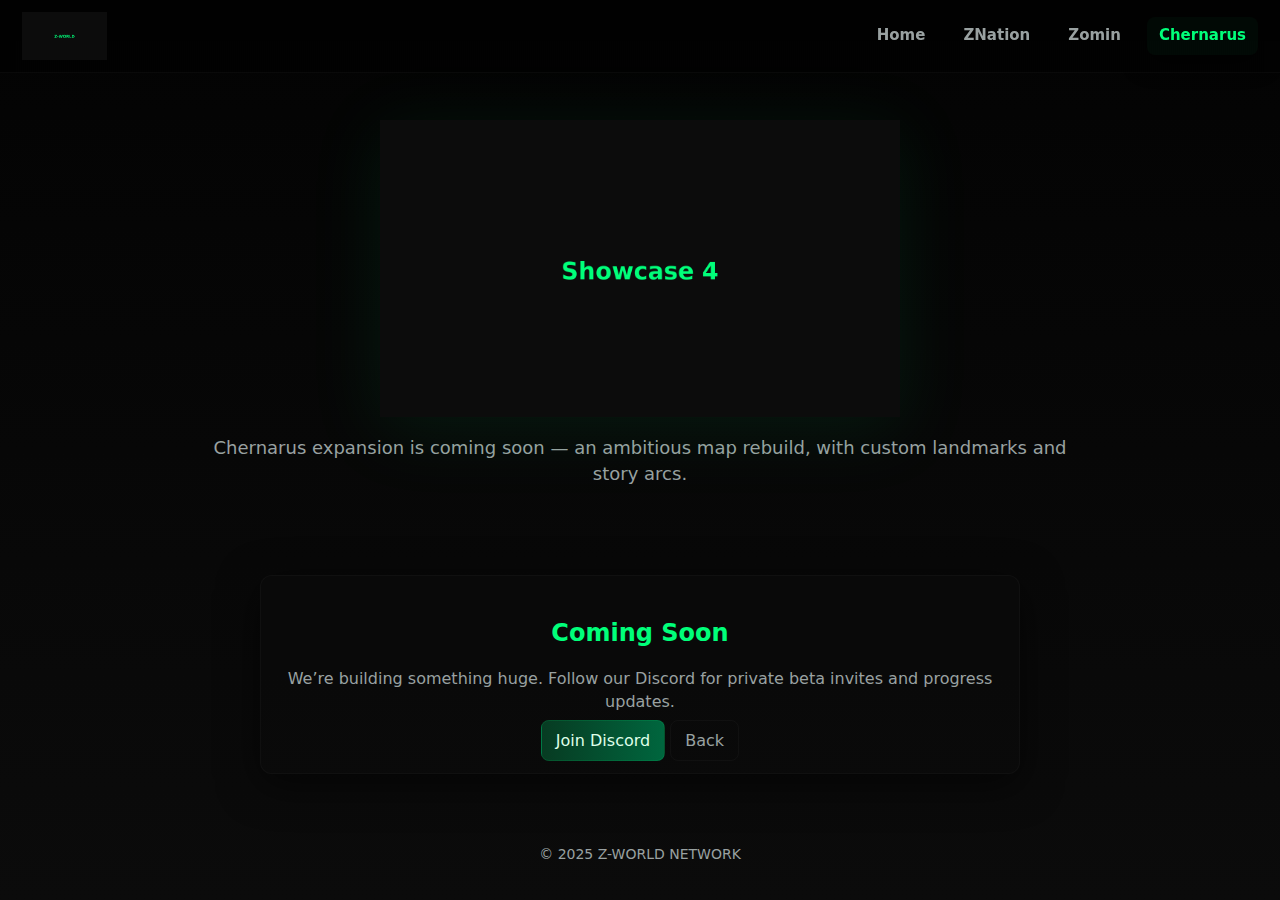
<file: chernarus.html>
<!doctype html>
<html lang="en">
<head>
<meta charset="utf-8">
<meta name="viewport" content="width=device-width,initial-scale=1">
<title>Chernarus — Coming Soon</title>
<link rel="stylesheet" href="assets/css/style.css">
</head>
<body>
<nav class="navbar">
  <div class="nav-left">
    <img src="https://i.imgur.com/Gsj3TQp.png" onerror="this.src='assets/img/main-logo.png'" class="logo-small" alt="Z-WORLD">
  </div>
  <div class="nav-links">
    <a href="index.html">Home</a>
    <a href="znation.html">ZNation</a>
    <a href="zomin.html">Zomin</a>
    <a href="chernarus.html" class="active">Chernarus</a>
  </div>
</nav>

<header class="hero">
  <img src="assets/img/showcase4.png" class="main-logo" style="max-width:520px;" alt="Chernarus">
  <p class="lead">Chernarus expansion is coming soon — an ambitious map rebuild, with custom landmarks and story arcs.</p>
</header>

<section class="card" style="max-width:760px;margin:20px auto;text-align:center">
  <h2>Coming Soon</h2>
  <p>We’re building something huge. Follow our Discord for private beta invites and progress updates.</p>
  <div style="margin-top:16px"><a class="btn primary" href="#">Join Discord</a> <a class="btn ghost" href="index.html">Back</a></div>
</section>

<footer class="footer">© 2025 Z-WORLD NETWORK</footer>
</body>
</html>
</file>
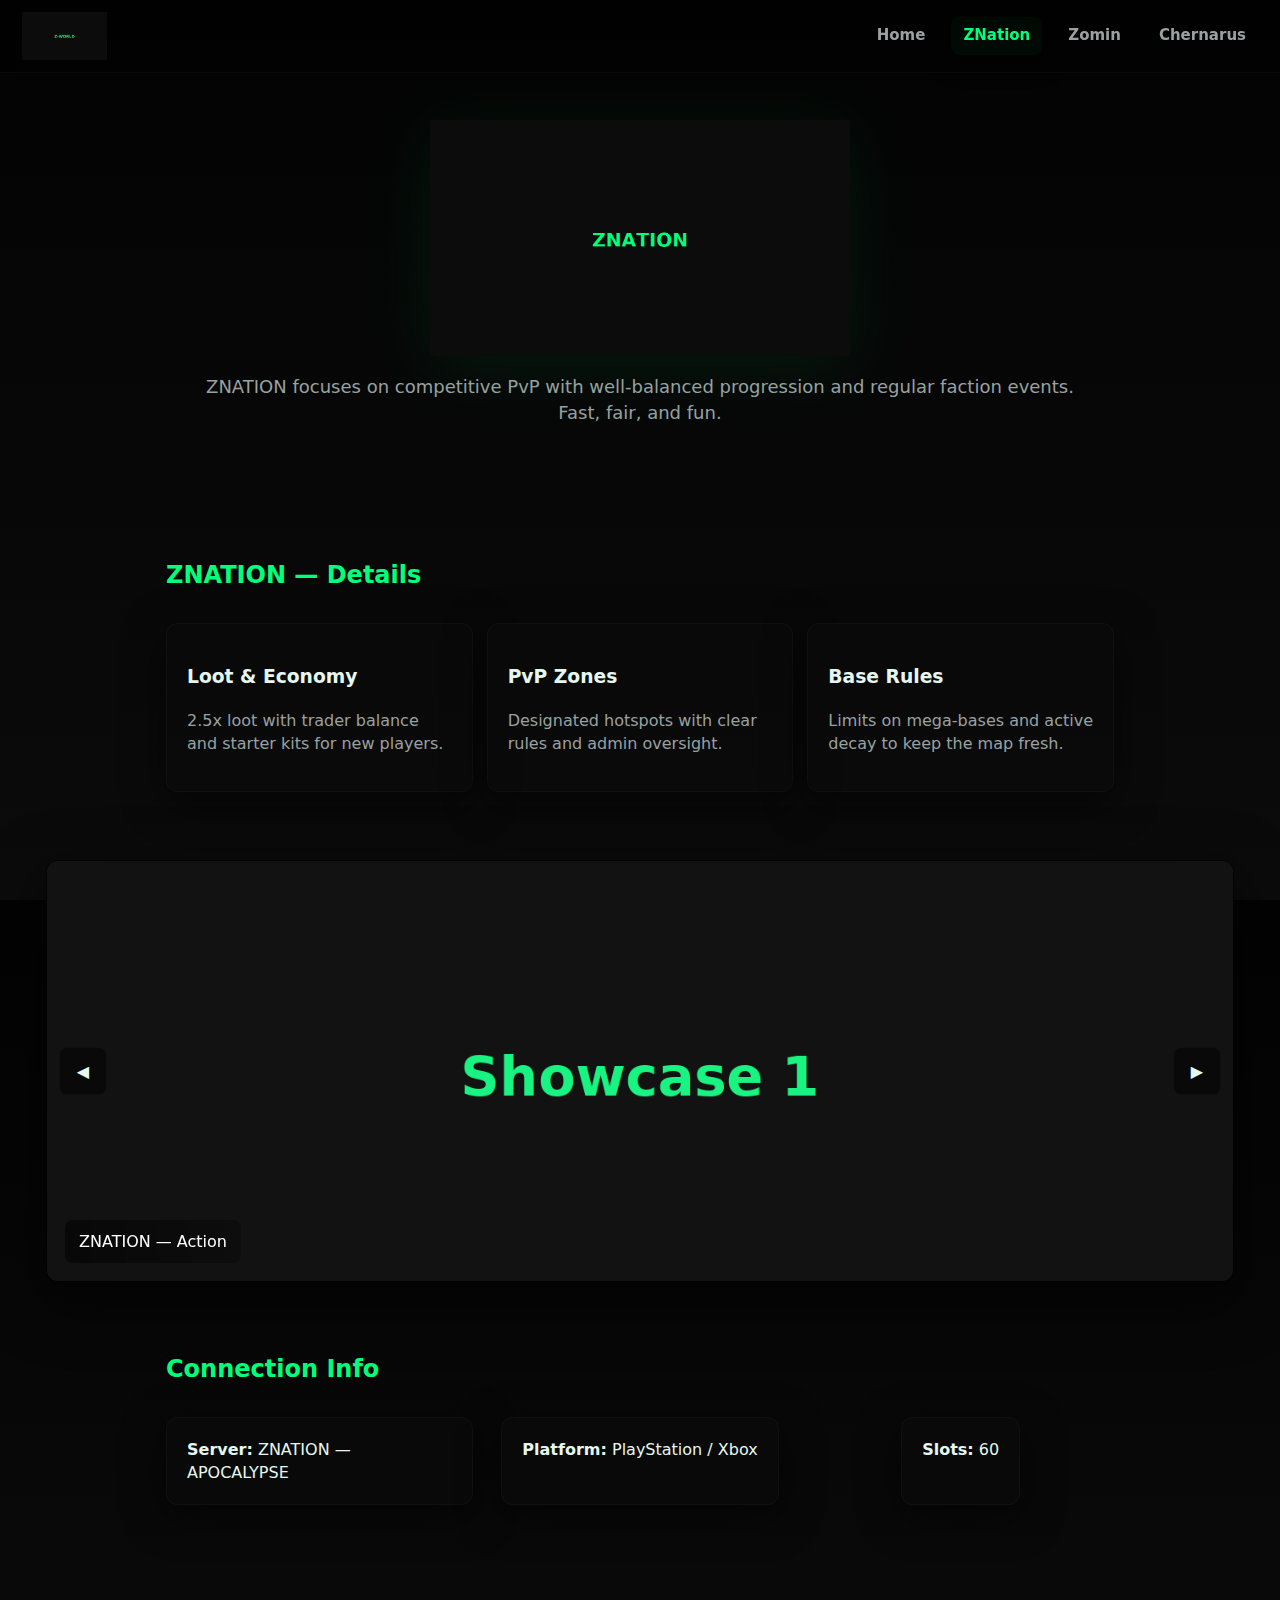
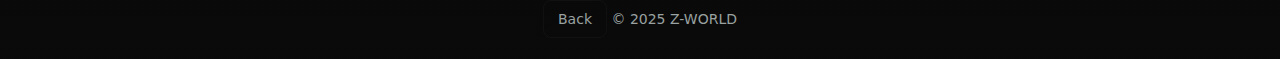
<file: znation.html>
<!doctype html>
<html lang="en">
<head>
<meta charset="utf-8">
<meta name="viewport" content="width=device-width,initial-scale=1">
<title>ZNATION — Server</title>
<link rel="stylesheet" href="assets/css/style.css">
</head>
<body>
<nav class="navbar">
  <div class="nav-left">
    <img src="https://i.imgur.com/Gsj3TQp.png" onerror="this.src='assets/img/main-logo.png'" class="logo-small" alt="Z-WORLD">
  </div>
  <div class="nav-links">
    <a href="index.html">Home</a>
    <a href="znation.html" class="active">ZNation</a>
    <a href="zomin.html">Zomin</a>
    <a href="chernarus.html">Chernarus</a>
  </div>
</nav>

<header class="hero">
  <img src="https://i.imgur.com/uwNCg9t.png" onerror="this.src='assets/img/znation-logo.png'" class="main-logo" alt="ZNATION">
  <p class="lead">ZNATION focuses on competitive PvP with well-balanced progression and regular faction events. Fast, fair, and fun.</p>
</header>

<section class="section">
  <h2>ZNATION — Details</h2>
  <div class="detail-grid">
    <div class="card"><h3>Loot & Economy</h3><p>2.5x loot with trader balance and starter kits for new players.</p></div>
    <div class="card"><h3>PvP Zones</h3><p>Designated hotspots with clear rules and admin oversight.</p></div>
    <div class="card"><h3>Base Rules</h3><p>Limits on mega-bases and active decay to keep the map fresh.</p></div>
  </div>
</section>

<section class="showcase-wrap">
  <div class="slider">
    <div class="slider-track">
      <div class="slide"><img src="assets/img/showcase1.png"><div class="slide-overlay">ZNATION — Action</div></div>
      <div class="slide"><img src="assets/img/showcase4.png"><div class="slide-overlay">ZNATION — Base Wars</div></div>
      <div class="slide"><img src="assets/img/showcase5.png"><div class="slide-overlay">ZNATION — Events</div></div>
    </div>
    <div class="arrow left">&#9664;</div>
    <div class="arrow right">&#9654;</div>
  </div>
</section>

<section class="section">
  <h2>Connection Info</h2>
  <div class="detail-grid">
    <div class="card"><strong>Server:</strong> ZNATION — APOCALYPSE</div>
    <div class="card"><strong>Platform:</strong> PlayStation / Xbox</div>
    <div class="card"><strong>Slots:</strong> 60</div>
  </div>
</section>

<footer class="footer"><a class="btn ghost" href="index.html">Back</a> © 2025 Z-WORLD</footer>
<script src="assets/js/main.js"></script>
</body>
</html>
</file>
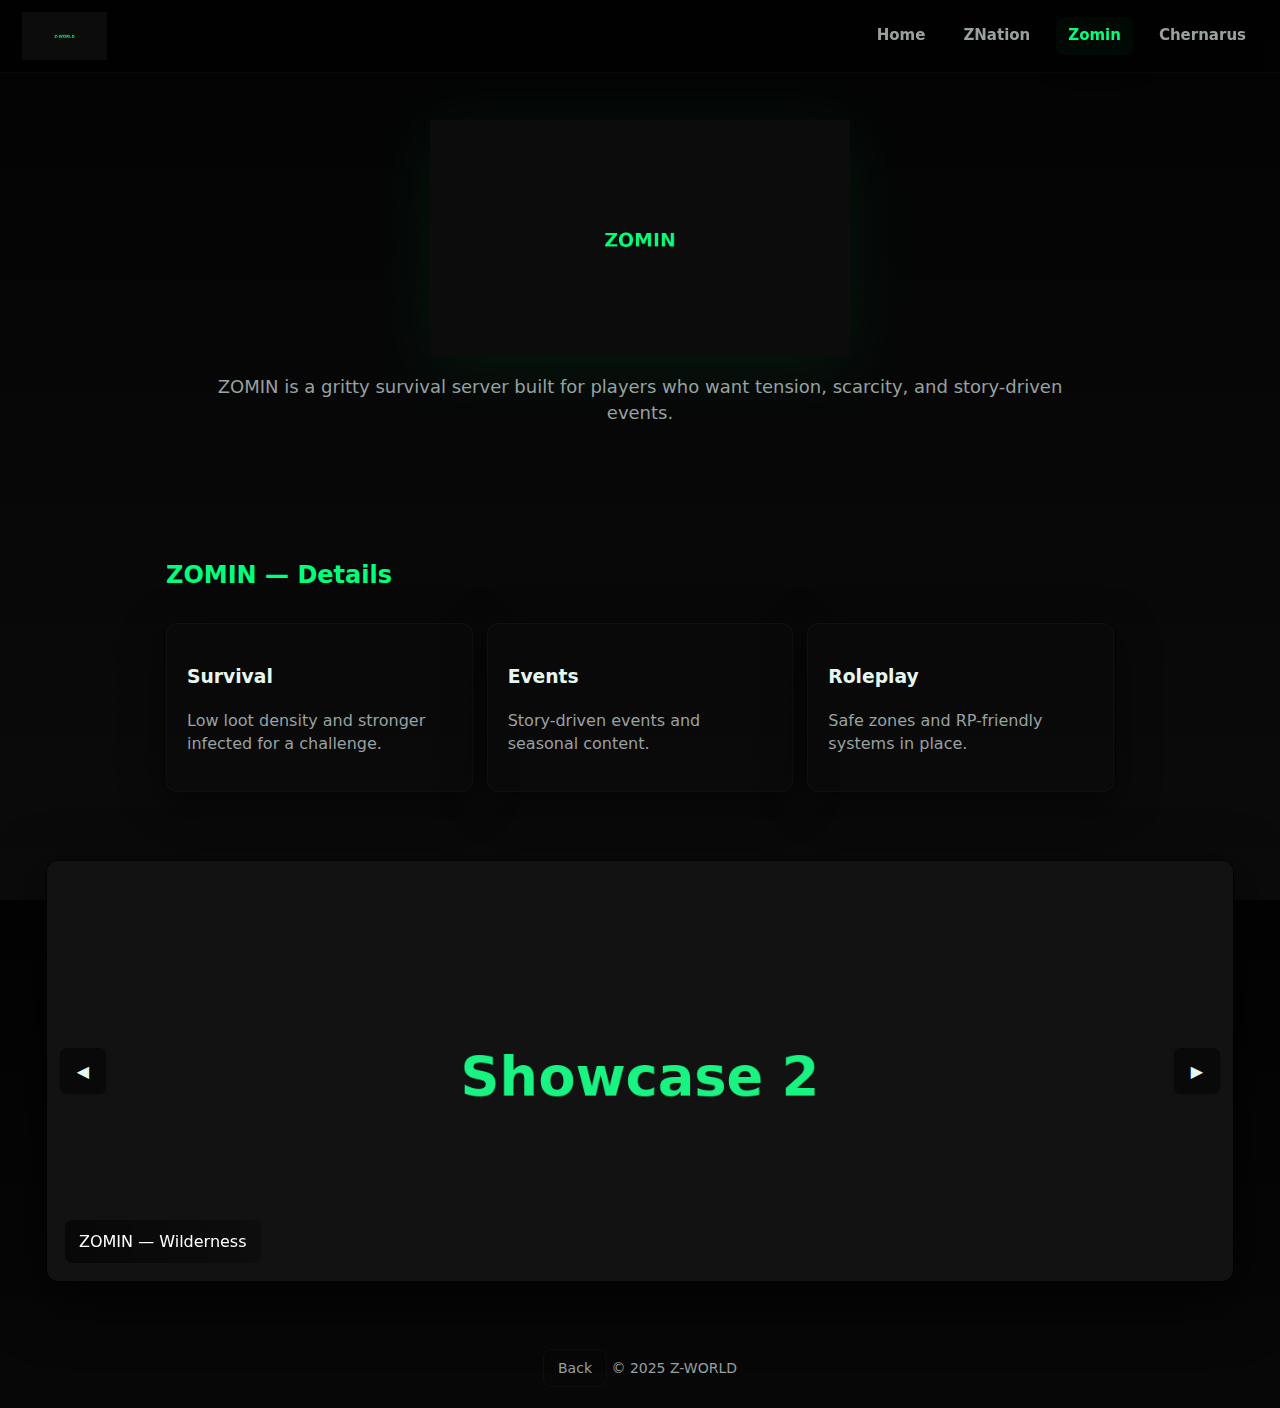
<file: zomin.html>
<!doctype html>
<html lang="en">
<head>
<meta charset="utf-8">
<meta name="viewport" content="width=device-width,initial-scale=1">
<title>ZOMIN — Server</title>
<link rel="stylesheet" href="assets/css/style.css">
</head>
<body>
<nav class="navbar">
  <div class="nav-left">
    <img src="https://i.imgur.com/Gsj3TQp.png" onerror="this.src='assets/img/main-logo.png'" class="logo-small" alt="Z-WORLD">
  </div>
  <div class="nav-links">
    <a href="index.html">Home</a>
    <a href="znation.html">ZNation</a>
    <a href="zomin.html" class="active">Zomin</a>
    <a href="chernarus.html">Chernarus</a>
  </div>
</nav>

<header class="hero">
  <img src="https://i.imgur.com/b3oyvoY.png" onerror="this.src='assets/img/zomin-logo.png'" class="main-logo" alt="ZOMIN">
  <p class="lead">ZOMIN is a gritty survival server built for players who want tension, scarcity, and story-driven events.</p>
</header>

<section class="section">
  <h2>ZOMIN — Details</h2>
  <div class="detail-grid">
    <div class="card"><h3>Survival</h3><p>Low loot density and stronger infected for a challenge.</p></div>
    <div class="card"><h3>Events</h3><p>Story-driven events and seasonal content.</p></div>
    <div class="card"><h3>Roleplay</h3><p>Safe zones and RP-friendly systems in place.</p></div>
  </div>
</section>

<section class="showcase-wrap">
  <div class="slider">
    <div class="slider-track">
      <div class="slide"><img src="assets/img/showcase2.png"><div class="slide-overlay">ZOMIN — Wilderness</div></div>
      <div class="slide"><img src="assets/img/showcase6.png"><div class="slide-overlay">ZOMIN — Custom Towns</div></div>
      <div class="slide"><img src="assets/img/showcase3.png"><div class="slide-overlay">ZOMIN — Events</div></div>
    </div>
    <div class="arrow left">&#9664;</div>
    <div class="arrow right">&#9654;</div>
  </div>
</section>

<footer class="footer"><a class="btn ghost" href="index.html">Back</a> © 2025 Z-WORLD</footer>
<script src="assets/js/main.js"></script>
</body>
</html>
</file>
<file: assets/css/style.css>
/* Dark cinematic DayZ theme - responsive + animations */
:root{
  --accent:#00ff7a;
  --muted:#99a1a1;
  --bg:#070707;
  --panel: rgba(10,10,10,0.7);
}
*{box-sizing:border-box}
html,body{height:100%}
body{
  margin:0;
  font-family: Inter, "Segoe UI", Roboto, system-ui, -apple-system, "Helvetica Neue", Arial;
  color:#e6f7ef;
  background:linear-gradient(180deg,#030303 0%, #0b0b0b 100%);
  -webkit-font-smoothing:antialiased;
  -moz-osx-font-smoothing:grayscale;
  line-height:1.45;
  padding-bottom:60px;
}

/* Nav */
.navbar{
  position:fixed; left:0; right:0; top:0;
  display:flex; align-items:center; justify-content:space-between;
  padding:12px 22px; gap:16px;
  background:rgba(0,0,0,0.35); border-bottom:1px solid rgba(255,255,255,0.03);
  backdrop-filter: blur(6px);
  z-index:50;
}
.nav-left{display:flex;align-items:center;gap:14px}
.logo-small{height:48px}
.nav-links{display:flex;gap:14px;align-items:center}
.nav-links a{
  color:var(--muted); text-decoration:none; padding:8px 12px; border-radius:8px;
  transition:all .18s ease;
  font-weight:600; font-size:15px;
}
.nav-links a:hover, .nav-links a.active{
  color:var(--accent); background:rgba(0,255,122,0.03);
  box-shadow:0 6px 25px rgba(0,0,0,0.6);
}

/* Hero */
.hero{
  padding:120px 20px 40px; text-align:center; max-width:1200px; margin:0 auto;
}
.hero .main-logo{max-width:420px; width:70%; filter:drop-shadow(0 12px 35px rgba(0,255,122,0.08)); margin:0 auto 18px; display:block}
.lead{
  color:var(--muted); font-size:18px; max-width:900px; margin:14px auto 28px;
}

/* Who we are card */
.card{
  background:var(--panel); padding:20px; border-radius:12px; border:1px solid rgba(255,255,255,0.03);
  max-width:980px; margin:18px auto; box-shadow: 0 10px 40px rgba(0,0,0,0.6);
}
.card h2{color:var(--accent); margin-bottom:8px}
.card p{color:var(--muted)}

/* Showcase slider area */
.showcase-wrap{max-width:1200px;margin:28px auto;padding:6px}
.slider{
  position:relative; overflow:hidden; border-radius:12px; border:1px solid rgba(0,0,0,0.6);
  box-shadow: 0 18px 60px rgba(0,0,0,0.7);
  background:linear-gradient(180deg, rgba(10,10,10,0.6), rgba(5,5,5,0.6));
}
.slider-track{display:flex; transition:transform .7s cubic-bezier(.22,.9,.19,1)}
.slide{min-width:100%; display:flex; align-items:center; justify-content:center; position:relative}
.slide img{width:100%; height:420px; object-fit:cover; display:block; filter:grayscale(0.05) contrast(0.95) saturate(0.95)}
.slide-overlay{
  position:absolute; left:18px; bottom:18px; background:linear-gradient(90deg, rgba(0,0,0,0.55), rgba(0,0,0,0.25));
  padding:10px 14px; border-radius:8px; color:#fff; max-width:70%;
  backdrop-filter: blur(4px);
}
.arrow{
  position:absolute; top:50%; transform:translateY(-50%); width:48px; height:48px; border-radius:8px;
  display:flex; align-items:center; justify-content:center; cursor:pointer;
  background:rgba(0,0,0,0.5); border:1px solid rgba(255,255,255,0.03);
  transition:all .18s; z-index:30;
}
.arrow:hover{transform:translateY(-50%) scale(1.05); background:rgba(0,0,0,0.65)}
.arrow.left{left:12px}
.arrow.right{right:12px}

/* server cards grid */
.grid{display:grid; grid-template-columns:repeat(auto-fit,minmax(280px,1fr)); gap:18px; margin-top:22px}
.server-card{
  background:linear-gradient(180deg, rgba(12,12,12,0.6), rgba(8,8,8,0.55)); padding:18px; border-radius:12px;
  border:1px solid rgba(0,255,122,0.06);
  transition:transform .18s, box-shadow .18s;
}
.server-card:hover{transform:translateY(-6px); box-shadow:0 20px 40px rgba(0,0,0,0.6)}
.server-card h3{color:var(--accent); margin-bottom:6px}
.server-card p{color:var(--muted); font-size:14px}
.server-card .actions{margin-top:12px; display:flex; gap:10px}
.btn{
  padding:10px 14px; border-radius:8px; background:#0e1112; color:#dfffe9; text-decoration:none; border:1px solid rgba(255,255,255,0.03);
}
.btn.primary{background:linear-gradient(90deg, #073b22, #00663e); border:1px solid rgba(0,255,122,0.12); color:#dfffe9}
.btn.ghost{background:transparent; color:var(--muted); border:1px solid rgba(255,255,255,0.03)}

/* Detail sections */
.section{max-width:980px;margin:28px auto;padding:16px}
.section h2{color:var(--accent); margin-bottom:12px}
.detail-grid{display:grid; grid-template-columns:repeat(auto-fit,minmax(260px,1fr)); gap:14px}

/* footer */
.footer{margin-top:40px; padding:30px 20px; text-align:center; color:var(--muted); font-size:14px}

/* responsive */
@media (max-width:800px){
  .hero{padding-top:100px}
  .slide img{height:220px}
  .logo-small{height:40px}
  .nav-links a{font-size:14px;padding:6px 10px}
}
</file>
